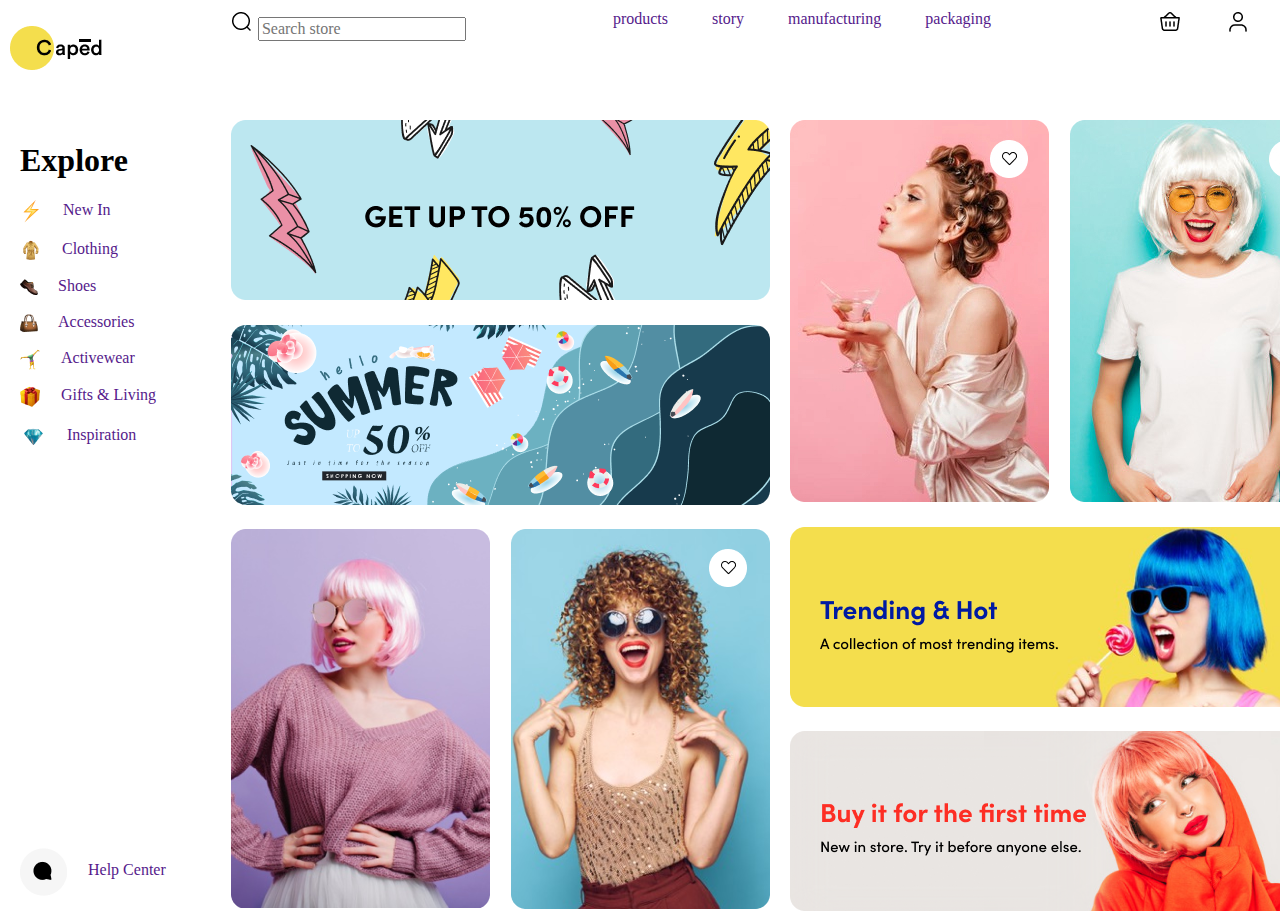
<file: FigmaSite. Адаптивность. Практика №2/index.html>
<!DOCTYPE html>
<html lang='ru'>

<head>
    <title>Homework</title>
    <meta charset='utf-8'>
    <link rel='stylesheet' href='styles2/styles.css'>
    <link rel='stylesheet' href='styles2/normalize.css'>

</head>

<body>
    <div class='wrapper'>
        <div class='container'>
            <header class='header'>
                <div class='header_body'>
                    <div class='header_body_row'>
                        <div class='header_body_item'>
                            <p class='logo'><img src='images/logo.png' alt='logo'></p>
                            <label for='search' class='search'>
                                <img src='images/search.png' alt='search'>
                                <input type='search' name='search' id='search' placeholder='Search store'>
                            </label>
                            <div class='meny_items'>
                                <a href=''>products</a>
                                <a href=''>story</a>
                                <a href=''>manufacturing</a>
                                <a href=''>packaging</a>
                            </div>
                            <div>
                                <a href='' class='basket'><img src='images/basket.png' alt='basket'></a>
                                <a href='' class='account'><img src='images/person.png' alt='account'></a>
                            </div>
                        </div>
                    </div>
                </div>
            </header>

            <main class='content'>
                <aside class='sidebar'>
                            <div class='sidebar_list'>
                                <h1>Explore</h1>
                                <p><img src='images/image15.png' alt=''><a href=''>New In</a></p>
                                <p><img src='images/image9.png' alt=''><a href=''>Clothing</a></p>
                                <p><img src='images/image8.png' alt=''><a href=''>Shoes</a></p>
                                <p><img src='images/image7.png' alt=''><a href=''>Accessories</a></p>
                                <p><img src='images/image6.png' alt=''><a href=''>Activewear</a></p>
                                <p><img src='images/image4.png' alt=''><a href=''>Gifts & Living</a></p>
                                <p><img src='images/image5.png' alt=''><a href=''>Inspiration</a></p>
                            </div>
                            <div class='help'><img src='images/help.png' alt='help'><a href=''>Help Center</a></div>
                </aside>
                <div class='content_body'>
                    <div class='content_row'>
                        <div class='content_row_column1'>
                            <div class='content_box1'>
                                <div class='item1'><img src='images/W1.png' alt=''></div>
                                <div class='item2'><img src='images/W2.png' alt=''></div>
                            </div>
                            <div class='content_box2'>
                                <div class='item3'><img src='images/W7.png' alt=''></div>
                                <div class='item4'><img src='images/W8.png' alt=''></div>
                            </div>
                        </div>

                        <div class='content_row_column2'>
                            <div class='content_box3'>
                                <div class='item5'><img src='images/W3.jpg' alt=''></div>
                                <div class='item6'><img src='images/W4.jpg' alt=''></div>
                            </div>
                            <div class='content_box4'>
                                <div class='item7'><img src='images/W5.png' alt=''></div>
                                <div class='item8'><img src='images/W6.png' alt=''></div>
                            </div>
                        </div>
                    </div>
                </div>
            </main>
        </div>
    </div>
</body>

</html>
</file>
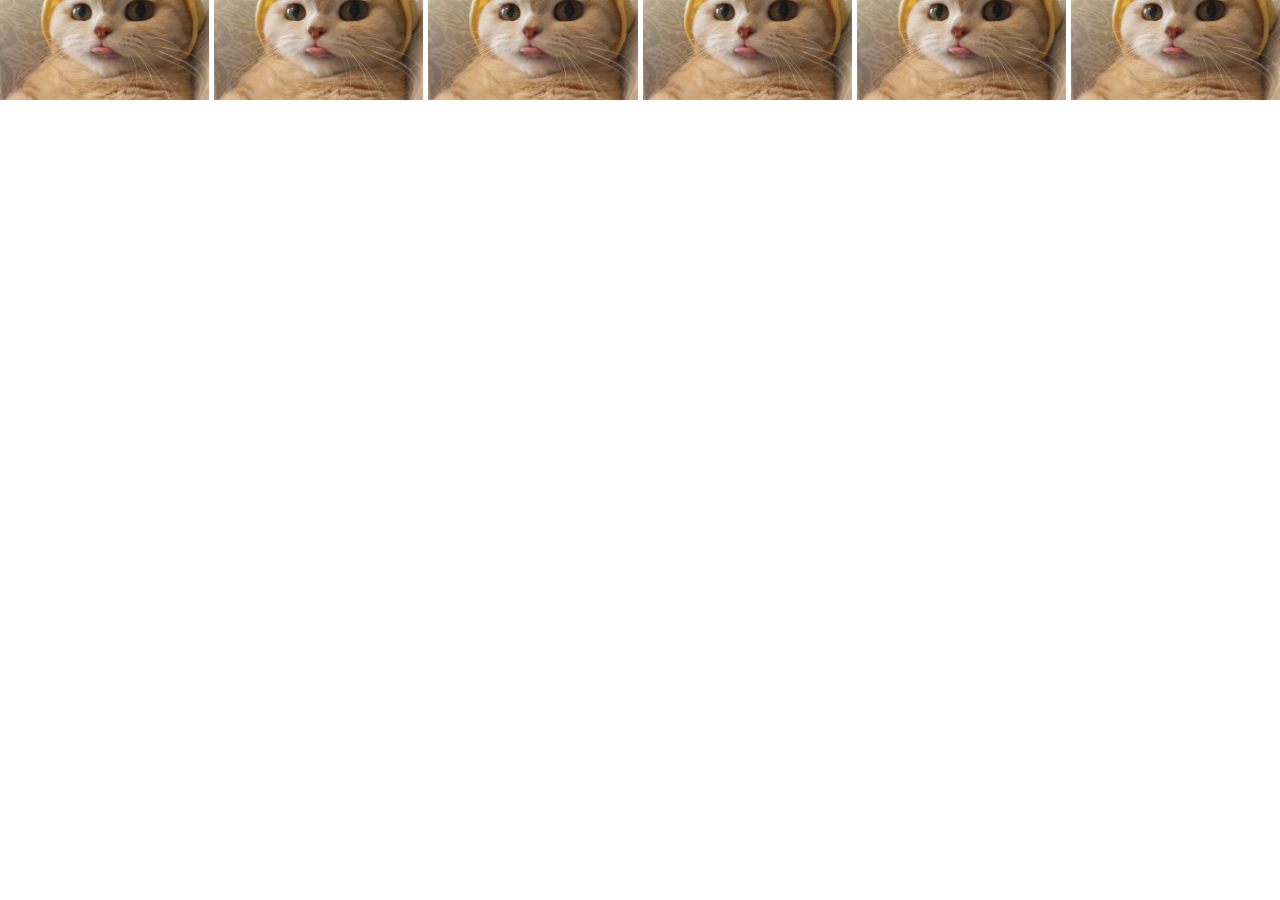
<file: Пример из статьи. практика №3/index.html>
<!DOCTYPE html>
<html lang='ru'>

<head>
    <title>Homework</title>
    <meta charset='utf-8'>
    <link rel='stylesheet' href='styles/styles.css'>
    <link rel='stylesheet' href='styles/normalize.css'>

</head>

<body>
    <div class="container">
        <div><img src='cat.jpg' alt=''></div>
        <div><img src='cat.jpg' alt=''></div>
        <div><img src='cat.jpg' alt=''></div>
        <div><img src='cat.jpg' alt=''></div>
        <div><img src='cat.jpg' alt=''></div>
        <div><img src='cat.jpg' alt=''></div>
    </div>
</body>

</html>
</file>
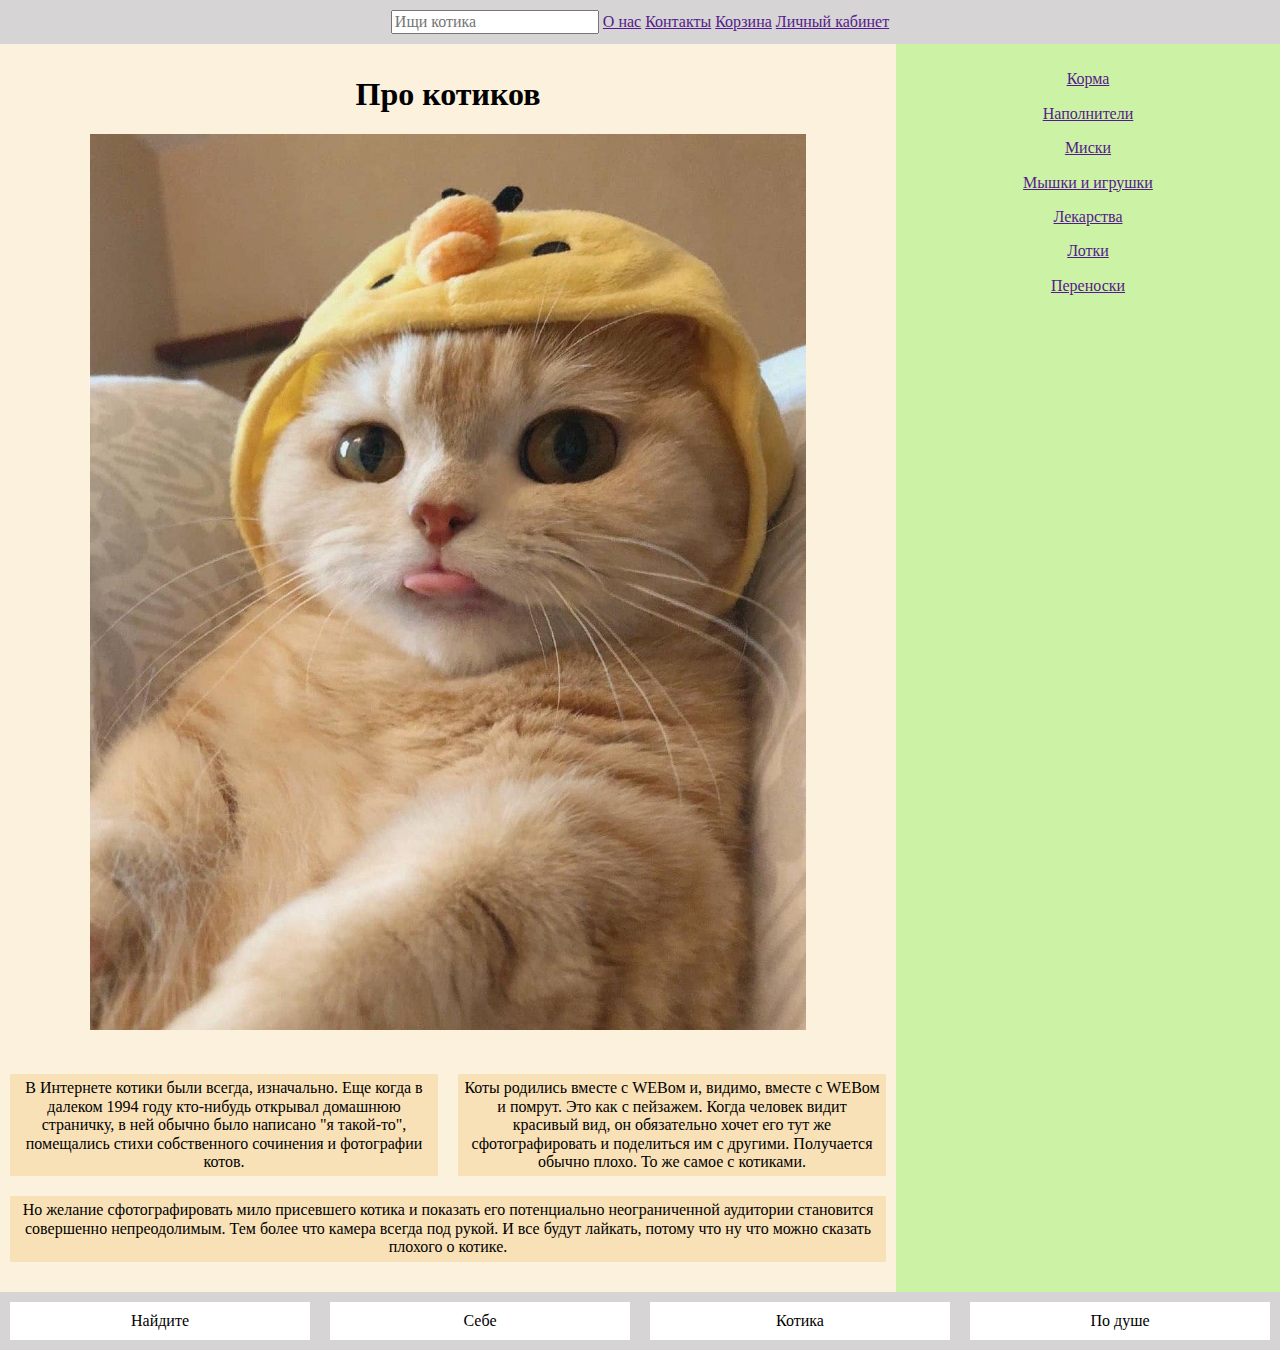
<file: Адаптивность. практика №1/Адаптивный/index.html>
<!DOCTYPE html>
<html lang='ru'>

<head>
    <title>HomeWork</title>
    <meta charset='utf-8'>
    <meta name="viewport" content="width=device-width, initial-scale=1">
    <link rel='stylesheet' href='styles/styles.css'>
    <link rel='stylesheet' href='styles/normalize.css'>

</head>

<body>
    <div class='container'>
        <header class='header'>
            <label for='search' class='search'>
                <input type='search' name='search' id='search' placeholder='Ищи котика'>
            </label>
            <a href=''>О нас</a>
            <a href=''>Контакты</a>
            <a href='' class='basket'>Корзина</a>
            <a href='' class='account'>Личный кабинет</a>
        </header>
        <main class='content'>
            <div class='article'>
                <h1>Про котиков</h1>
                <div class='cat_image'><img src='cat.jpg' alt='cat' class='cat_cat_image'></div>
                <div class='subarticle'>
                    <p class='item'>В Интернете котики были всегда, изначально. Еще когда в далеком 1994 году кто-нибудь
                        открывал домашнюю страничку, в ней обычно было написано "я такой-то", помещались стихи
                        собственного сочинения и фотографии котов.</p>
                    <p class='item'>Коты родились вместе с WEBом и, видимо, вместе с WEBом и помрут. Это как с пейзажем.
                        Когда человек видит красивый вид, он обязательно хочет его тут же сфотографировать и поделиться
                        им с другими. Получается обычно плохо. То же самое с котиками.</p>
                    <p class='item3'>Но желание сфотографировать мило присевшего котика и показать его потенциально
                        неограниченной аудитории становится совершенно непреодолимым. Тем более что камера всегда под
                        рукой. И все будут лайкать, потому что ну что можно сказать плохого о котике. </p>
                </div>
            </div>
        </main>
        <aside class='sidebar'>
            <p><a href=''>Корма</a></p>
            <p><a href=''>Наполнители</a></p>
            <p><a href=''>Миски</a></p>
            <p><a href=''>Мышки и игрушки</a></p>
            <p><a href=''>Лекарства</a></p>
            <p><a href=''>Лотки</a></p>
            <p><a href=''>Переноски</a></p>
        </aside>
        <footer class='footer'>
            <p class='footer_item'>Найдите</p>
            <p class='footer_item'>Себе</p>
            <p class='footer_item'>Котика</p>
            <p class='footer_item'>По душе</p>
        </footer>
    </div>
</body>

</html>
</file>
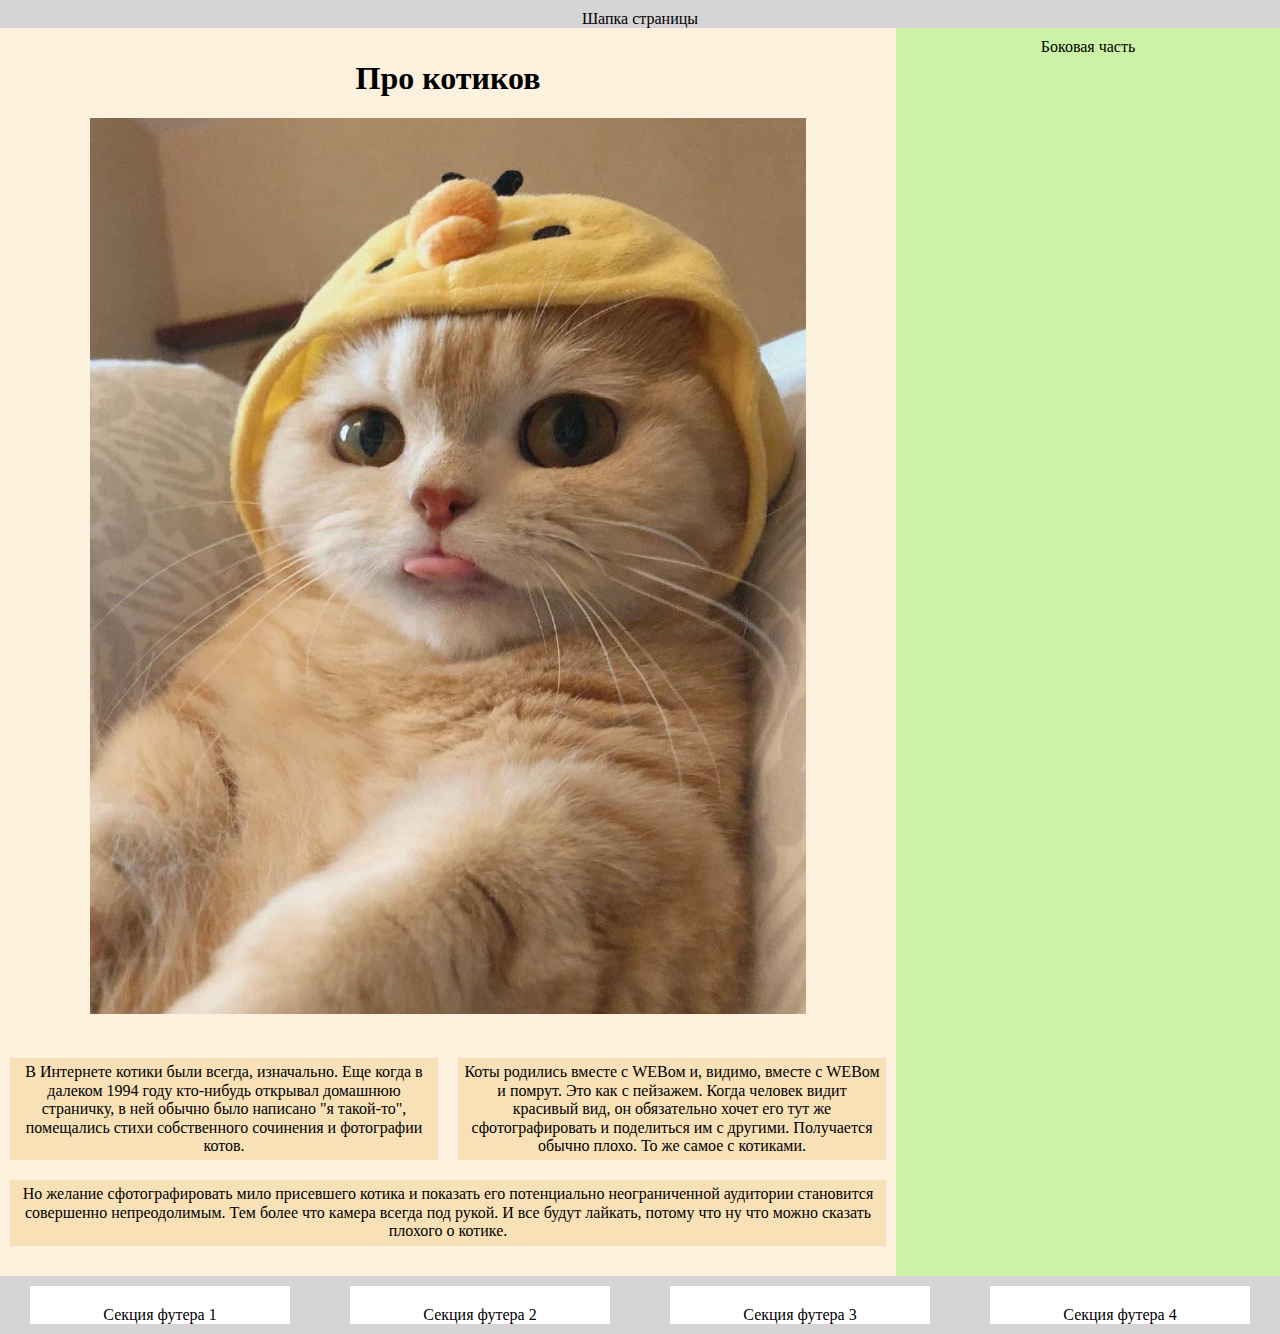
<file: Адаптивность. практика №1/Респонсивный/index.html>
<!DOCTYPE html>
<html lang='ru'>

<head>
    <title>Homework</title>
    <meta charset='utf-8'>
    <link rel='stylesheet' href='styles/styles.css'>
    <link rel='stylesheet' href='styles/normalize.css'>

</head>

<body>
    <div class='container'>
        <header class='header'>Шапка страницы
        </header>
        <main class='content'>
            <div class='article'>
                <h1>Про котиков</h1>
                <div class='cat_image'><img src='cat.jpg' alt='cat' class='cat_cat_image'></div>
                <div class='subarticle'>
                    <p class='item'>В Интернете котики были всегда, изначально. Еще когда в далеком 1994 году кто-нибудь
                        открывал домашнюю страничку, в ней обычно было написано "я такой-то", помещались стихи
                        собственного сочинения и фотографии котов.</p>
                    <p class='item'>Коты родились вместе с WEBом и, видимо, вместе с WEBом и помрут. Это как с пейзажем.
                        Когда человек видит красивый вид, он обязательно хочет его тут же сфотографировать и поделиться
                        им с другими. Получается обычно плохо. То же самое с котиками.</p>
                    <p class='item3'>Но желание сфотографировать мило присевшего котика и показать его потенциально
                        неограниченной аудитории становится совершенно непреодолимым. Тем более что камера всегда под
                        рукой. И все будут лайкать, потому что ну что можно сказать плохого о котике. </p>
                </div>
            </div>
        </main>
        <aside class='sidebar'>
            Боковая часть
        </aside>
        <footer class='footer'>
            <p>Секция футера 1</p>
            <p>Секция футера 2</p>
            <p>Секция футера 3</p>
            <p>Секция футера 4</p>
        </footer>
    </div>
</body>

</html>
</file>
<file: FigmaSite. Адаптивность. Практика №2/styles2/styles.css>
@media screen and (min-width: 1024px) {
    .wrapper {
        width: 100%;
        height: 100%;
    }

    .header_body_item {
        display: flex;
        justify-content: space-between;
        flex: 1 0 auto;
        padding: 10px;
        margin-bottom: 20px;
    }

    a {
        text-decoration: none;
        margin: 0 20px;
    }

    a:hover {
        text-decoration: underline;
    }

    .content {
        display: flex;
        justify-content: space-between;
        margin-right: 10px;
    }

    .sidebar {
        display: flex;
        flex-direction: column;
        justify-content: space-between;
        padding: 0px 20px 20px 20px;
        width: 15%;
        flex: 1 0 auto;
    }

    .sidebar img {
        vertical-align: middle;
    }

    .content_body {
        display: flex;
    }

    .content_row {
        display: flex;
        justify-content: space-between;
    }

    .content_box2 {
        display: flex;
        justify-content: space-between;
        margin-top: 20px;
    }

    .content_row_column1 {
        display: flex;
        flex-direction: column;
        align-content: space-between;
        margin-right: 20px;
    }

    .content_row_column2 {
        display: flex;
        flex-direction: column;
        align-content: space-between;
    }

    .content_box1 {
        display: flex;
        flex-direction: column;
        align-content: space-between;
    }

    .content_box4 {
        display: flex;
        flex-direction: column;
        align-content: space-between;
    }

    .item1,
    .item7 {
        margin-bottom: 20px;
    }

    .content_box3 {
        display: flex;
        justify-content: space-between;
        margin-bottom: 20px;
    }

}

@media screen and (max-width: 1023px) {
    .wrapper {
        display: flex;
        flex-direction: column;
        justify-content: space-between;
        width: 100%;
        height: 100%;
    }

    .content {
        display: flex;
        flex-direction: column;
        justify-content: space-between;
        margin-top: 20px;
    }

    .content_row {
        display: flex;
        flex-direction: column;
        justify-content: space-between;
    }
}
</file>
<file: Пример из статьи. практика №3/styles/styles.css>
.container {
    display: grid;
    grid-gap: 5px;
    grid-template-columns: repeat(auto-fit, minmax(100px, 1fr));
    grid-template-rows: repeat(2, 100px);
}

.container>div>img {
    width: 100%;
    height: 100%;
    object-fit: cover;
}
</file>
<file: Адаптивность. практика №1/Адаптивный/styles/styles.css>
@media screen and (min-width: 1024px) {
    .footer {
        display: grid;
        background-color: rgb(214, 212, 212);
        grid-column: 1/4;
        grid-template-columns: 1fr 1fr 1fr 1fr;
    }

    .footer_item {
        background-color: white;
        padding: 10px;
        margin: 10px;

    }

    .container {
        display: grid;
        grid-template-columns: 70% 30%;
        grid-template-rows: minmax(min-content, 10%) 1fr minmax(min-content, 10%);
        height: 100vh;
        width: 100vw;
        text-align: center;
    }
}

@media screen and (min-width: 361px) and (max-width: 1023px) {
    .footer {
        display: none;
    }

    .footer_item {
        display: none;
    }

    .container {
        display: grid;
        grid-template-columns: 70% 30%;
        grid-template-rows: minmax(min-content, 15%) 1fr;
        height: 100vh;
        width: 100vw;
        text-align: center;
    }
}

@media screen and (max-width: 360px) {
    .footer {
        display: none;
    }

    .footer_item {
        display: none;
    }
}

.header {
    background-color: rgb(214, 212, 212);
    grid-column: 1/4;
    padding: 10px 0 10px 0;
    text-align: center;
}

.content {
    background-color: rgb(252, 241, 221);
    padding: 10px 0 0 0;

}

.cat_image {
    width: 100%;
    max-width: 100%;
    margin-bottom: 30px;
}

.cat_cat_image {
    width: 80%;
    max-width: 80%;
}


.subarticle {
    display: grid;
    grid-template-columns: 1fr 1fr;

}

.item {
    background-color: rgb(248, 225, 183);
    margin: 10px;
    padding: 5px;
}

.item3 {
    background-color: rgb(248, 225, 183);
    margin: 10px 10px 30px 10px;
    padding: 5px;
    grid-column: 1/3;

}

.sidebar {
    background-color: rgb(204, 243, 165);
    padding: 10px 0 10px 0;
    text-align: center;
}
</file>
<file: Адаптивность. практика №1/Респонсивный/styles/styles.css>
.container {
    display: grid;
    grid-template-columns: 70% 30%;
    grid-template-rows: minmax(min-content, 10%) 1fr minmax(min-content, 10%);
    height: 100vh;
    width: 100vw;
    text-align: center;
}

.header {
    background-color: rgb(214, 212, 212);
    grid-column: 1/4;
    padding: 10px 0 0 0;

}

.content {
    background-color: rgb(252, 241, 221);
    padding: 10px 0 0 0;

}

.cat_image {
    width: 100%;
    max-width: 100%;
    margin-bottom: 30px;
}

.cat_cat_image {
    width: 80%;
    max-width: 80%;
}


.subarticle {
    display: grid;
    grid-template-columns: 1fr 1fr;

}

.item {
    background-color: rgb(248, 225, 183);
    margin: 10px;
    padding: 5px;
}

.item3 {
    background-color: rgb(248, 225, 183);
    margin: 10px 10px 30px 10px;
    padding: 5px;
    grid-column: 1/3;

}

.sidebar {
    padding: 10px 0 0 0;
    background-color: rgb(204, 243, 165);
}

.footer {
    display: grid;
    background-color: rgb(214, 212, 212);
    grid-column: 1/4;
    grid-template-columns: 1fr 1fr 1fr 1fr;
}

.footer p {
    background-color: white;
    padding: 20px 0 0 0;
    margin: 10px 30px;

}
</file>
